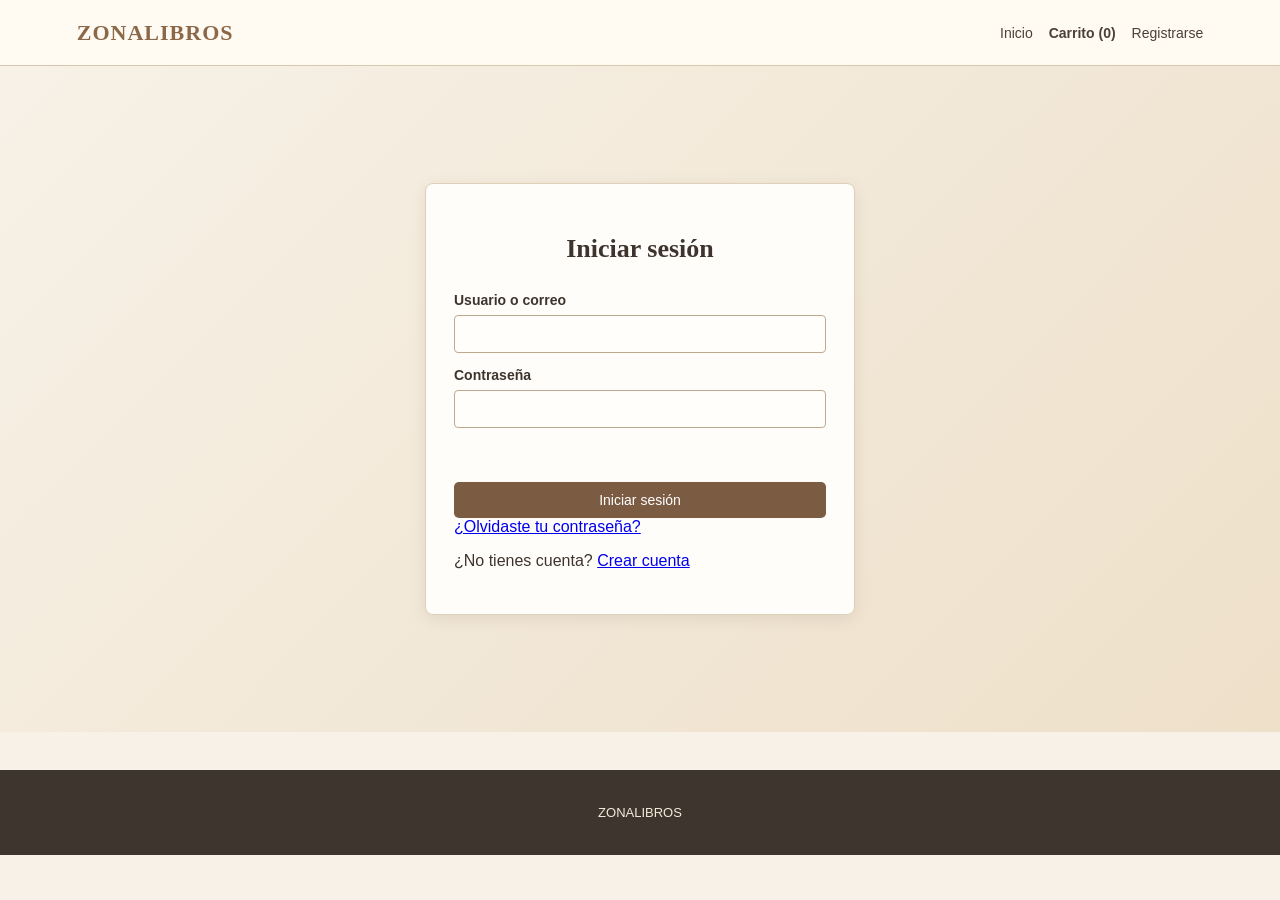
<file: admin.html>
<!DOCTYPE html>
<html lang="es">
<head>
    <meta charset="UTF-8">
    <meta name="viewport" content="width=device-width, initial-scale=1.0">
    <title>Administrador - ZONALIBROS</title>
    <link rel="stylesheet" href="styles.css">
    <script src="app.js" defer></script>
</head>
<body>
    <header class="header admin-header">
        <a class="logo" href="admin.html">ZONALIBROS ADMIN</a>
        <nav>
            <a href="#gestionLibros">Libros</a>
            <a href="#usuarios">Usuarios</a>
            <a href="#gestionVideo">Video</a>
            <a href="index.html">Ver tienda</a>
            <button id="cerrarSesion" class="boton-salir" type="button">Cerrar sesión</button>
        </nav>
    </header>

    <main class="admin-main">
        <section class="bienvenida admin-bienvenida">
            <span class="etiqueta">Panel de gestión</span>
            <h1>Administración de ZONALIBROS</h1>
            <p>Gestiona el catálogo clásico y los usuarios registrados.</p>
        </section>

        <section id="gestionLibros" class="panel">
            <h2>Administrar libros</h2>
            <form id="libroForm" class="formulario-libro">
                <input type="hidden" id="libroId">

                <label for="tituloLibro">Título</label>
                <input type="text" id="tituloLibro" required>

                <label for="autorLibro">Autor</label>
                <input type="text" id="autorLibro" required>

                <label for="editorialLibro">Editorial</label>
                <input type="text" id="editorialLibro" required>

                <label for="precioLibro">Precio</label>
                <input type="number" id="precioLibro" min="1" required>

                <label for="imagenLibro">Ruta o URL de imagen</label>
                <input type="text" id="imagenLibro" required>

                <label for="descripcionLibro">Descripción breve</label>
                <textarea id="descripcionLibro" rows="4" required></textarea>

                <div class="grupo-botones">
                    <button type="submit">Guardar libro</button>
                    <button type="button" id="cancelarEdicion" class="boton-secundario">Cancelar</button>
                </div>

                <p id="mensajeLibro" class="mensaje"></p>
            </form>

            <div id="listaAdminLibros" class="tabla-contenedor"></div>
        </section>

        <section id="usuarios" class="panel">
            <h2>Usuarios registrados</h2>
            <p class="texto-ayuda">Desde este panel también puedes eliminar cuentas registradas.</p>
            <div id="listaUsuarios" class="tabla-contenedor"></div>
        </section>

        <section id="gestionVideo" class="panel">
            <h2>Administrar video</h2>
            <p class="texto-ayuda">El video guardado aquí se mostrará en la página principal y en la vista del cliente.</p>

            <form id="videoForm" class="formulario-video">
                <label for="rutaVideo">Ruta o URL del video</label>
                <input type="text" id="rutaVideo" placeholder="videos/289640.mp4" required>
                <p class="texto-ayuda">Para cambiarlo por otro archivo local, copia el nuevo MP4 a la carpeta videos y escribe su ruta, por ejemplo: videos/nuevo-video.mp4</p>

                <div class="grupo-botones">
                    <button type="submit">Cambiar video</button>
                    <button type="button" id="eliminarVideo" class="boton-peligro">Eliminar video</button>
                    <button type="button" id="restaurarVideo" class="boton-secundario">Restaurar original</button>
                </div>

                <p id="mensajeVideo" class="mensaje"></p>
            </form>

            <div id="previewVideoAdmin" class="preview-video-admin">
                <h3>Vista previa</h3>
                <div class="video-marco">
                    <video class="video-dinamico" src="videos/289640.mp4" controls preload="metadata">
                        Tu navegador no puede reproducir este video.
                    </video>
                </div>
            </div>
        </section>
    </main>

    <footer>
        <p>ZONALIBROS - Panel Administrador</p>
    </footer>
</body>
</html>
</file>
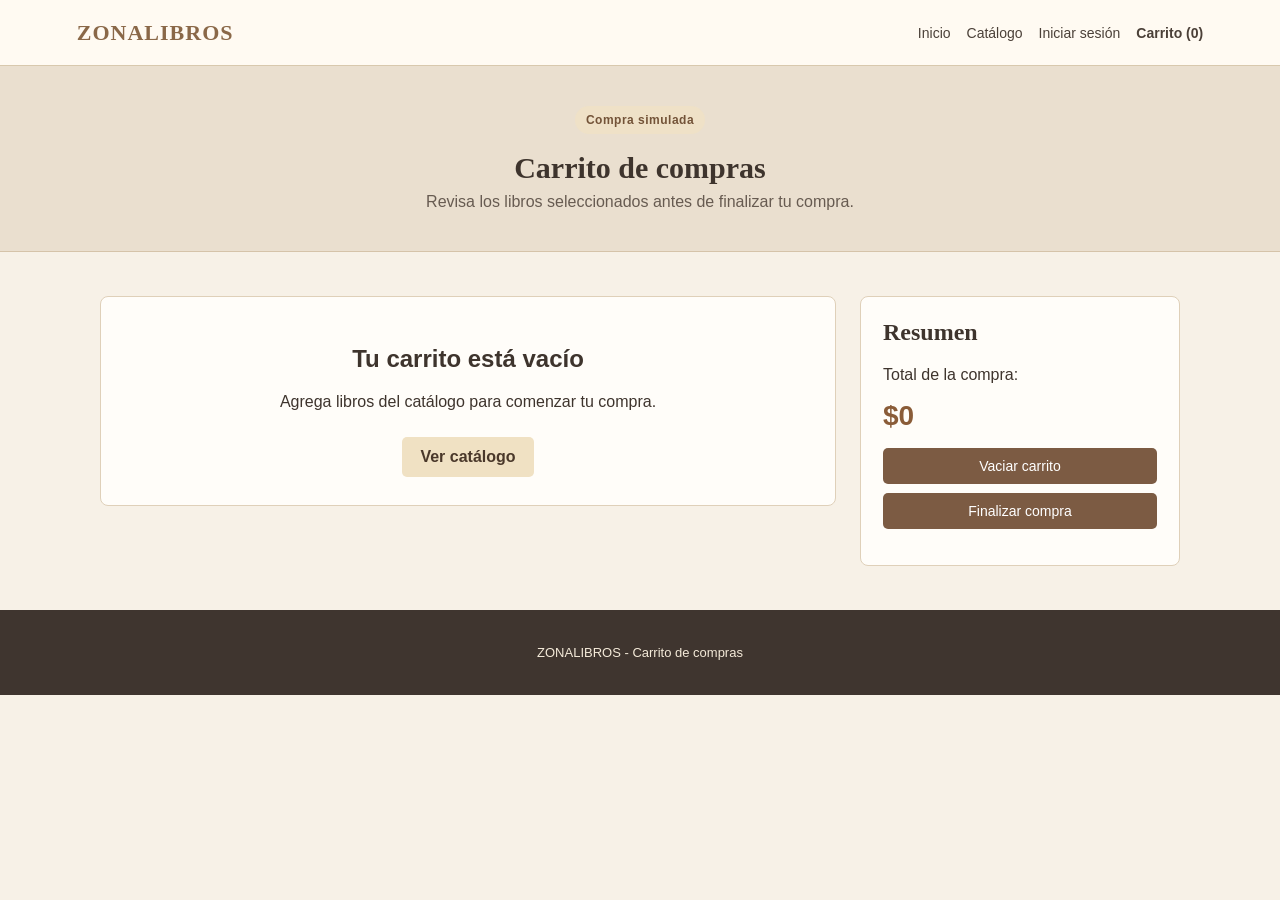
<file: carrito.html>
<!DOCTYPE html>
<html lang="es">
<head>
    <meta charset="UTF-8">
    <meta name="viewport" content="width=device-width, initial-scale=1.0">
    <title>Carrito - ZONALIBROS</title>
    <link rel="stylesheet" href="styles.css">
    <script src="app.js" defer></script>
</head>
<body>
    <header class="header">
        <a class="logo" href="index.html">ZONALIBROS</a>
        <nav>
            <a href="index.html">Inicio</a>
            <a href="index.html#catalogo">Catálogo</a>
            <a href="login.html">Iniciar sesión</a>
            <a href="carrito.html" class="enlace-carrito">Carrito (<span id="contadorCarrito">0</span>)</a>
        </nav>
    </header>

    <main>
        <section class="bienvenida carrito-bienvenida">
            <span class="etiqueta">Compra simulada</span>
            <h1>Carrito de compras</h1>
            <p>Revisa los libros seleccionados antes de finalizar tu compra.</p>
        </section>

        <section class="contenedor carrito-contenedor">
            <div id="listaCarrito"></div>

            <div class="resumen-carrito">
                <h2>Resumen</h2>
                <p>Total de la compra:</p>
                <p id="totalCarrito" class="total-carrito">$0</p>

                <div class="grupo-botones carrito-acciones">
                    <button type="button" onclick="vaciarCarrito()">Vaciar carrito</button>
                    <button type="button" onclick="finalizarCompra()">Finalizar compra</button>
                </div>

                <p id="mensajeCarrito" class="mensaje"></p>
            </div>
        </section>
    </main>

    <footer>
        <p>ZONALIBROS - Carrito de compras</p>
    </footer>
</body>
</html>
</file>
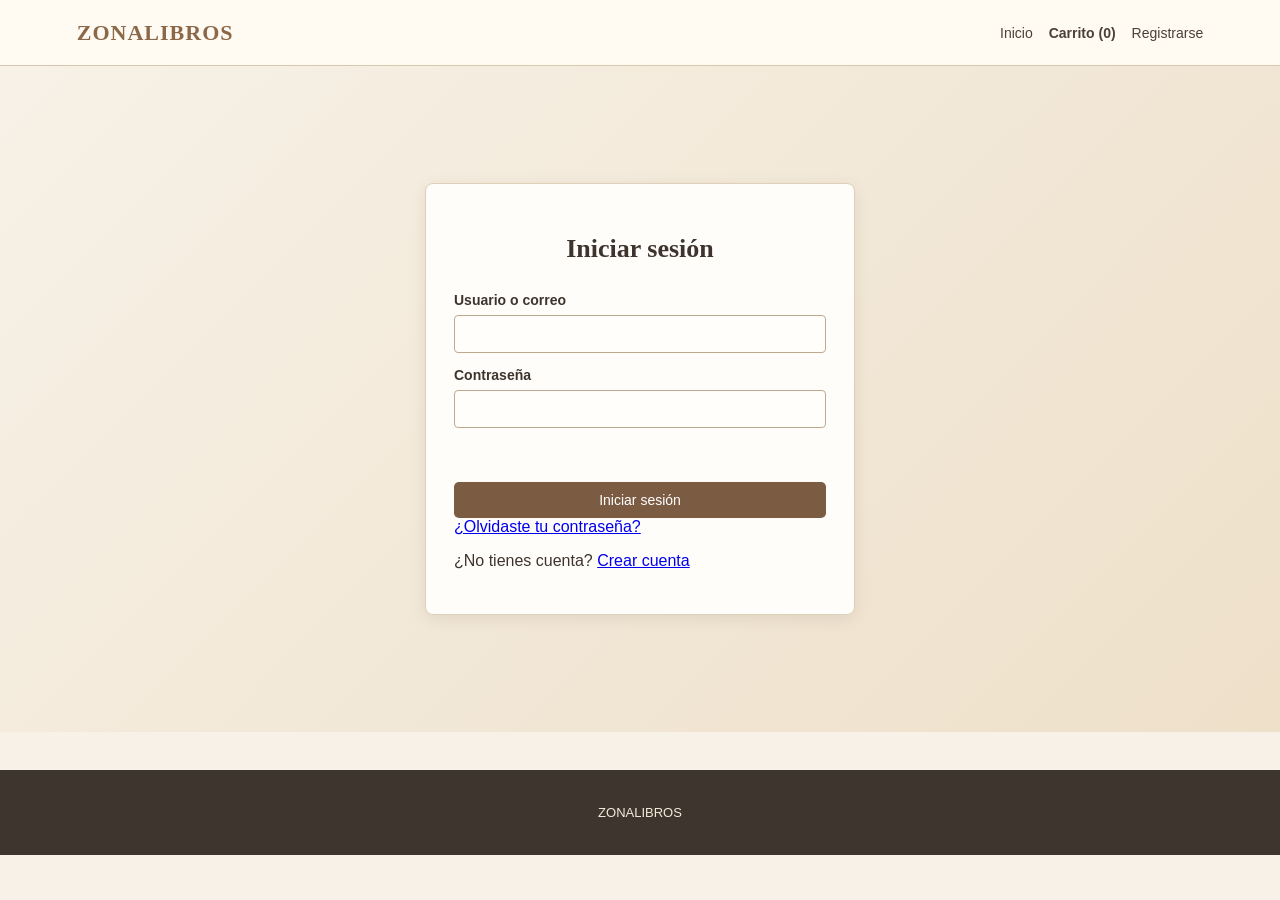
<file: cliente.html>
<!DOCTYPE html>
<html lang="es">
<head>
    <meta charset="UTF-8">
    <meta name="viewport" content="width=device-width, initial-scale=1.0">
    <title>Cliente - ZONALIBROS</title>
    <link rel="stylesheet" href="styles.css">
    <script src="app.js" defer></script>
</head>
<body>
    <header class="header">
        <a class="logo" href="cliente.html">ZONALIBROS</a>
        <nav>
            <a href="index.html">Inicio</a>
            <a href="#catalogoCliente">Catálogo</a>
            <a href="carrito.html" class="enlace-carrito">Carrito (<span id="contadorCarrito">0</span>)</a>
            <button id="cerrarSesion" class="boton-salir" type="button">Cerrar sesión</button>
        </nav>
    </header>

    <main>
        <section class="bienvenida">
            <span class="etiqueta">Área de cliente</span>
            <h1 id="bienvenidaCliente">Bienvenido a ZONALIBROS</h1>
            <p>Explora nuestra selección de grandes textos del mundo antiguo.</p>
        </section>

        <section id="catalogoCliente" class="contenedor">
            <div class="titulo-seccion">
                <p>Tu biblioteca clásica</p>
                <h2>Catálogo de libros</h2>
            </div>
            <div id="catalogoPublico" class="productos"></div>
        </section>

        <section id="video" class="seccion-video video-publico-seccion">
            <div class="titulo-seccion claro">
                <p>Una mirada al pasado</p>
                <h2>El Coloso de Rodas</h2>
            </div>
            <div class="video-marco">
                <video class="video-dinamico" src="videos/289640.mp4" controls preload="metadata">
                    Tu navegador no puede reproducir este video.
                </video>
            </div>
            <p class="texto-video">Recreación visual del Coloso de Rodas, una de las siete maravillas del mundo antiguo.</p>
        </section>
    </main>

    <div id="modalLibro" class="modal-libro">
        <div class="modal-contenido">
            <button type="button" class="cerrar-modal" onclick="cerrarDetalleLibro()">×</button>
            <img id="modalImagen" src="" alt="Portada del libro">
            <div>
                <p class="modal-etiqueta">Ficha del libro</p>
                <h2 id="modalTitulo"></h2>
                <p><strong>Autor:</strong> <span id="modalAutor"></span></p>
                <p><strong>Editorial:</strong> <span id="modalEditorial"></span></p>
                <p><strong>Precio:</strong> <span id="modalPrecio"></span></p>
                <p id="modalDescripcion"></p>
                <button type="button" id="modalAgregarCarrito">Agregar al carrito</button>
            </div>
        </div>
    </div>

    <footer>
        <p>ZONALIBROS - Vista Cliente</p>
    </footer>
</body>
</html>
</file>
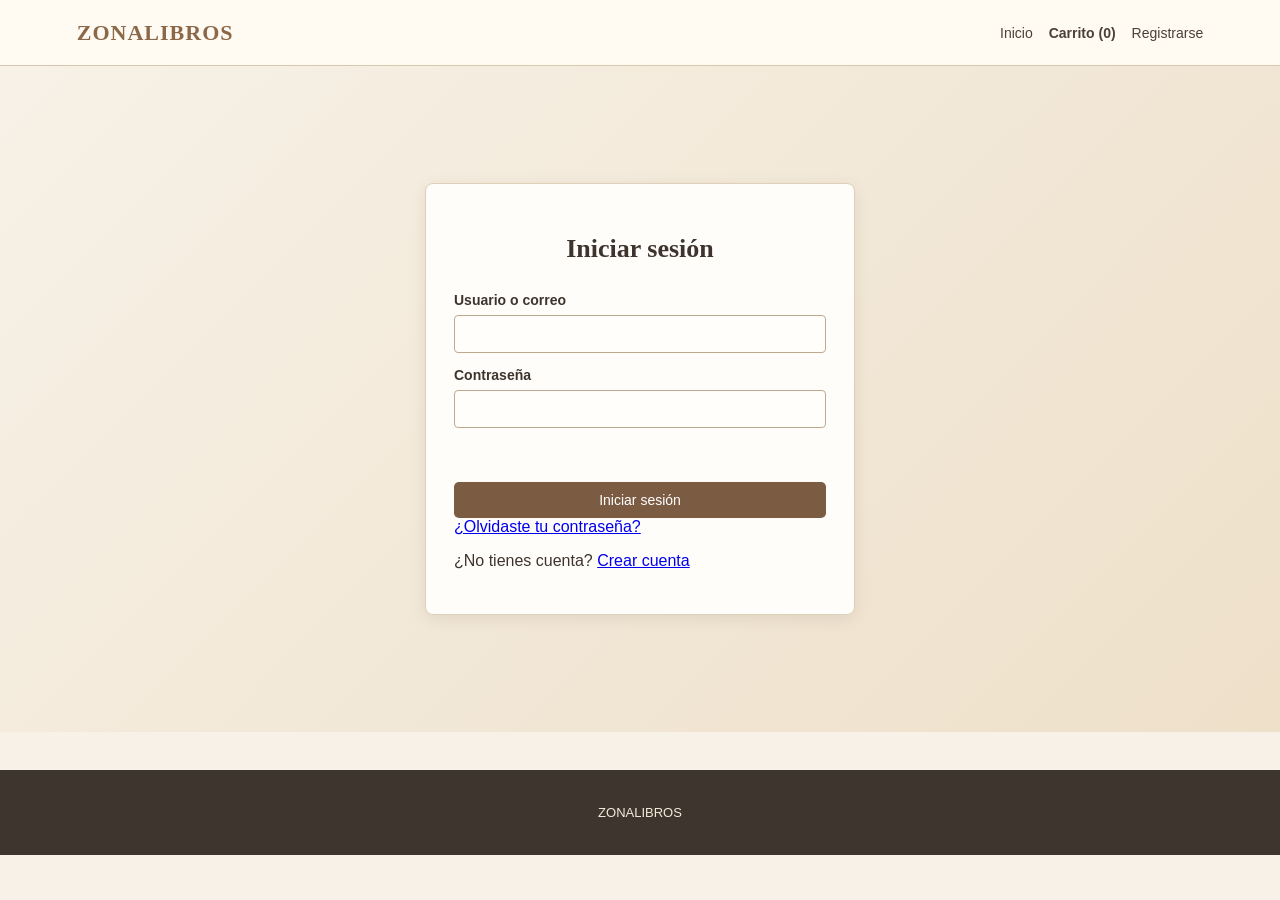
<file: login.html>
<!DOCTYPE html>
<html lang="es">

<head>
    <meta charset="UTF-8">
    <meta name="viewport" content="width=device-width, initial-scale=1.0">
    <title>Login - ZONALIBROS</title>
    <link rel="stylesheet" href="styles.css">
    <script src="app.js" defer></script>
</head>

<body>

    <header class="header">
        <a class="logo" href="index.html">ZONALIBROS</a>

        <nav>
            <a href="index.html">Inicio</a>
            <a href="carrito.html" class="enlace-carrito">Carrito (<span id="contadorCarrito">0</span>)</a>
            <a href="registro.html">Registrarse</a>
        </nav>
    </header>

    <main class="pagina-formulario">

        <section class="formulario-contenedor">

            <h1>Iniciar sesión</h1>

            <form id="loginForm">

                <label for="usuarioLogin">Usuario o correo</label>

                <input
                    type="text"
                    id="usuarioLogin"
                    autocomplete="username"
                    required>

                <label for="passwordLogin">Contraseña</label>

                <input
                    type="password"
                    id="passwordLogin"
                    autocomplete="current-password"
                    required>

                <p id="errorLogin" class="error"></p>

                <button type="submit">Iniciar sesión</button>

            </form>

            <a href="recuperar.html">¿Olvidaste tu contraseña?</a>

            <p>
                ¿No tienes cuenta?
                <a href="registro.html">Crear cuenta</a>
            </p>

        </section>

    </main>

    <footer>
        <p>ZONALIBROS</p>
    </footer>

</body>

</html>
</file>
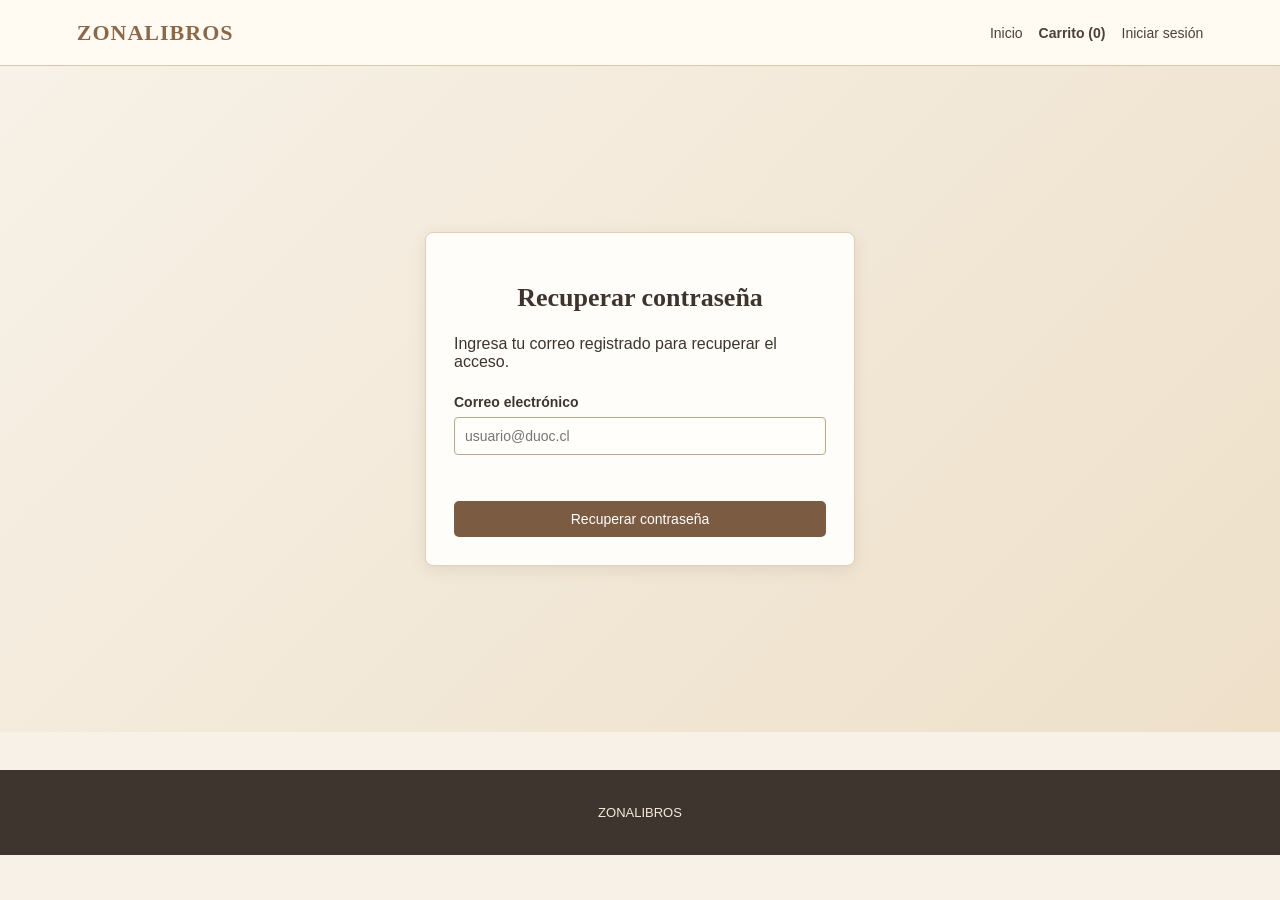
<file: recuperar.html>
<!DOCTYPE html>
<html lang="es">

<head>
    <meta charset="UTF-8">
    <meta name="viewport" content="width=device-width, initial-scale=1.0">
    <title>Recuperar contraseña - ZONALIBROS</title>
    <link rel="stylesheet" href="styles.css">
    <script src="app.js" defer></script>
</head>

<body>

    <header class="header">
        <a class="logo" href="index.html">ZONALIBROS</a>

        <nav>
            <a href="index.html">Inicio</a>
            <a href="carrito.html" class="enlace-carrito">Carrito (<span id="contadorCarrito">0</span>)</a>
            <a href="login.html">Iniciar sesión</a>
        </nav>
    </header>

    <main class="pagina-formulario">

        <section class="formulario-contenedor">

            <h1>Recuperar contraseña</h1>

            <p>
                Ingresa tu correo registrado para recuperar el acceso.
            </p>

            <form id="recuperarForm">

                <label for="correoRecuperar">Correo electrónico</label>

                <input
                    type="email"
                    id="correoRecuperar"
                    placeholder="usuario@duoc.cl"
                    required>

                <p id="mensajeRecuperar"></p>

                <button type="submit">
                    Recuperar contraseña
                </button>

            </form>

        </section>

    </main>

    <footer>
        <p>ZONALIBROS</p>
    </footer>

</body>

</html>
</file>
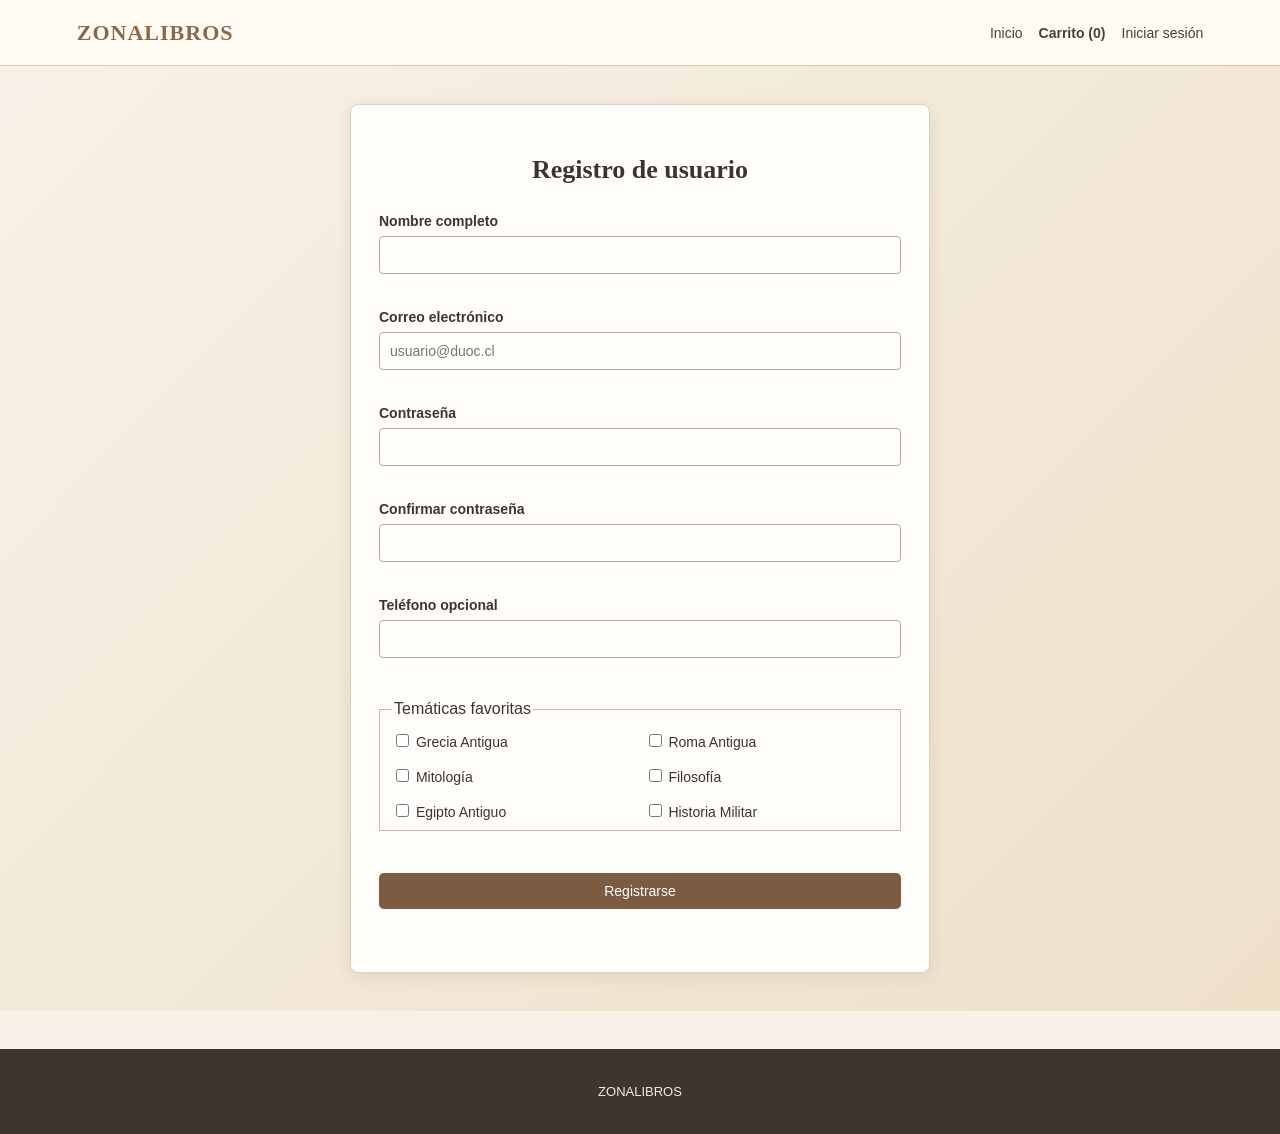
<file: registro.html>
<!DOCTYPE html>
<html lang="es">

<head>
    <meta charset="UTF-8">
    <meta name="viewport" content="width=device-width, initial-scale=1.0">
    <title>Registro - ZONALIBROS</title>
    <link rel="stylesheet" href="styles.css">
    <script src="app.js" defer></script>
</head>

<body>

    <header class="header">
        <a class="logo" href="index.html">ZONALIBROS</a>

        <nav>
            <a href="index.html">Inicio</a>
            <a href="carrito.html" class="enlace-carrito">Carrito (<span id="contadorCarrito">0</span>)</a>
            <a href="login.html">Iniciar sesión</a>
        </nav>
    </header>

    <main class="pagina-formulario">

        <section class="formulario-contenedor formulario-grande">

            <h1>Registro de usuario</h1>

            <form id="registroForm">

                <label for="nombre">Nombre completo</label>

                <input
                    type="text"
                    id="nombre"
                    maxlength="100"
                    autocomplete="name"
                    required>

                <span id="errorNombre" class="error"></span>

                <label for="correo">Correo electrónico</label>

                <input
                    type="email"
                    id="correo"
                    maxlength="60"
                    placeholder="usuario@duoc.cl"
                    autocomplete="email"
                    required>

                <span id="errorCorreo" class="error"></span>

                <label for="password">Contraseña</label>

                <input
                    type="password"
                    id="password"
                    autocomplete="new-password"
                    required>

                <span id="errorPassword" class="error"></span>

                <label for="confirmarPassword">
                    Confirmar contraseña
                </label>

                <input
                    type="password"
                    id="confirmarPassword"
                    autocomplete="new-password"
                    required>

                <span id="errorConfirmar" class="error"></span>

                <label for="telefono">Teléfono opcional</label>

                <input
                    type="tel"
                    id="telefono"
                    autocomplete="tel">

                <span id="errorTelefono" class="error"></span>

                <fieldset>

                    <legend>Temáticas favoritas</legend>

                    <label>
                        <input
                            type="checkbox"
                            name="genero"
                            value="Grecia Antigua">
                        Grecia Antigua
                    </label>

                    <label>
                        <input
                            type="checkbox"
                            name="genero"
                            value="Roma Antigua">
                        Roma Antigua
                    </label>

                    <label>
                        <input
                            type="checkbox"
                            name="genero"
                            value="Mitología">
                        Mitología
                    </label>

                    <label>
                        <input
                            type="checkbox"
                            name="genero"
                            value="Filosofía">
                        Filosofía
                    </label>

                    <label>
                        <input
                            type="checkbox"
                            name="genero"
                            value="Egipto Antiguo">
                        Egipto Antiguo
                    </label>

                    <label>
                        <input
                            type="checkbox"
                            name="genero"
                            value="Historia Militar">
                        Historia Militar
                    </label>

                </fieldset>

                <span id="errorGenero" class="error"></span>

                <button type="submit">Registrarse</button>

                <p id="mensajeRegistro" class="mensaje"></p>

            </form>

        </section>

    </main>

    <footer>
        <p>ZONALIBROS</p>
    </footer>

</body>

</html>
</file>
<file: styles.css>
* {
    box-sizing: border-box;
}

html {
    scroll-behavior: smooth;
}

body {
    margin: 0;
    font-family: Arial, sans-serif;
    background-color: #f7f1e7;
    color: #3e342d;
}

.header {
    background-color: #fffaf2;
    border-bottom: 1px solid #d8c8ad;
    min-height: 66px;
    padding: 11px 6%;
    display: flex;
    justify-content: space-between;
    align-items: center;
    gap: 18px;
    position: sticky;
    top: 0;
    z-index: 20;
}

.logo {
    color: #8a6848;
    font-family: Georgia, serif;
    font-size: 22px;
    font-weight: bold;
    letter-spacing: 1px;
    text-decoration: none;
}

nav {
    display: flex;
    align-items: center;
    gap: 16px;
    flex-wrap: wrap;
}

nav a {
    color: #4b4038;
    text-decoration: none;
    font-size: 14px;
}

nav a:hover {
    color: #9b6d43;
}

.boton-nav {
    background-color: #9b6d43;
    color: white;
    padding: 9px 13px;
    border-radius: 5px;
}

.boton-nav:hover {
    color: white;
    background-color: #7d5636;
}

.hero {
    min-height: 430px;
    background-image:
        linear-gradient(90deg, rgba(61, 48, 39, 0.78), rgba(61, 48, 39, 0.14)),
        url("img/grecia-hero.svg");
    background-size: cover;
    background-position: center;
    display: flex;
    align-items: center;
    padding: 54px 8%;
}

.hero-contenido {
    color: white;
    max-width: 650px;
}

.etiqueta {
    display: inline-block;
    background-color: #efe1c7;
    color: #735338;
    padding: 7px 11px;
    border-radius: 20px;
    font-size: 12px;
    font-weight: bold;
    letter-spacing: 0.5px;
    margin-bottom: 12px;
}

.hero h1 {
    font-family: Georgia, serif;
    font-size: 40px;
    line-height: 1.1;
    margin: 0 0 14px;
}

.hero p {
    font-size: 17px;
    line-height: 1.6;
    max-width: 580px;
}

.boton {
    display: inline-block;
    background-color: #f0e1c3;
    color: #4a382a;
    padding: 11px 18px;
    text-decoration: none;
    border-radius: 5px;
    font-weight: bold;
    margin-top: 10px;
}

.boton:hover {
    background-color: white;
}

.colecciones {
    width: 88%;
    max-width: 1080px;
    margin: -34px auto 42px;
    display: grid;
    grid-template-columns: repeat(3, 1fr);
    gap: 16px;
    position: relative;
}

.colecciones article {
    background-color: #fffdf8;
    border: 1px solid #ded0b9;
    border-radius: 8px;
    padding: 20px;
    text-align: center;
    box-shadow: 0 4px 14px rgba(75, 57, 42, 0.08);
}

.colecciones article span {
    color: #9b6d43;
    font-family: Georgia, serif;
    font-size: 24px;
    font-weight: bold;
}

.colecciones h3 {
    font-family: Georgia, serif;
    margin: 8px 0 5px;
}

.colecciones p {
    margin: 0;
    color: #6d625a;
    font-size: 14px;
}

.contenedor {
    width: 88%;
    max-width: 1080px;
    margin: 44px auto;
}

.titulo-seccion {
    text-align: center;
    margin-bottom: 24px;
}

.titulo-seccion p {
    color: #9b6d43;
    font-size: 12px;
    font-weight: bold;
    text-transform: uppercase;
    letter-spacing: 1.5px;
    margin-bottom: 5px;
}

.titulo-seccion h2,
.informacion h2,
.panel h2 {
    font-family: Georgia, serif;
    font-size: 28px;
    margin: 0;
}

.productos {
    display: grid;
    grid-template-columns: repeat(3, 1fr);
    gap: 20px;
}

.libro {
    background-color: #fffdf9;
    border: 1px solid #e1d4bf;
    border-radius: 8px;
    overflow: hidden;
    box-shadow: 0 3px 12px rgba(83, 62, 45, 0.09);
    transition: transform 0.2s;
}

.libro:hover {
    transform: translateY(-3px);
}

.libro img {
    width: 100%;
    height: 285px;
    object-fit: cover;
    background-color: #eee4d4;
}

.libro-contenido {
    padding: 16px;
}

.libro h3 {
    font-family: Georgia, serif;
    font-size: 19px;
    margin: 0 0 6px;
}

.libro-meta {
    color: #73675e;
    font-size: 13px;
    margin: 4px 0;
}

.precio {
    color: #8a5c38;
    font-size: 18px;
    font-weight: bold;
    margin: 12px 0;
}

.libro button {
    width: 100%;
}

button {
    background-color: #7c5b43;
    color: white;
    border: none;
    padding: 10px 15px;
    border-radius: 5px;
    cursor: pointer;
    font-size: 14px;
}

button:hover {
    background-color: #9b6d43;
}

.seccion-video {
    background-color: #54453a;
    color: white;
    text-align: center;
    padding: 46px 8%;
    margin-top: 55px;
}

.claro p {
    color: #ead8b8;
}

.video-marco {
    max-width: 880px;
    height: 470px;
    margin: 24px auto 16px;
    border: 8px solid #efe3ce;
    background-image: url("img/coloso.svg");
    background-size: cover;
    background-position: center;
    border-radius: 7px;
    overflow: hidden;
}

.video-marco video {
    width: 100%;
    height: 100%;
    object-fit: cover;
    border: 0;
    background-color: #1f1b18;
}

.texto-video {
    max-width: 760px;
    margin: 0 auto;
    color: #f1dfbf;
    font-size: 13px;
    line-height: 1.6;
}

.formulario-video {
    max-width: 720px;
    margin: 18px 0 26px;
}

.preview-video-admin {
    margin-top: 28px;
}

.preview-video-admin h3 {
    color: #5a4738;
    margin-bottom: 12px;
}

.preview-video-admin .video-marco {
    margin-left: 0;
    max-width: 760px;
    height: 420px;
}

.boton-peligro {
    background-color: #8f4b45;
}

.boton-peligro:hover {
    background-color: #a85951;
}

.informacion {
    max-width: 820px;
    margin: 48px auto;
    text-align: center;
    padding: 0 20px;
}

.informacion p {
    line-height: 1.7;
    color: #665b53;
}

footer {
    background-color: #3f352f;
    color: #f4ead9;
    text-align: center;
    padding: 22px;
    margin-top: 38px;
    font-size: 13px;
}

.pagina-formulario {
    min-height: 74vh;
    display: flex;
    justify-content: center;
    align-items: center;
    padding: 38px 20px;
    background: linear-gradient(135deg, #f7f1e7, #eee0c9);
}

.formulario-contenedor {
    background-color: #fffdf9;
    width: 100%;
    max-width: 430px;
    padding: 28px;
    border: 1px solid #dfd0b9;
    border-radius: 8px;
    box-shadow: 0 4px 16px rgba(79, 59, 43, 0.1);
}

.formulario-grande {
    max-width: 580px;
}

.formulario-contenedor h1 {
    text-align: center;
    font-family: Georgia, serif;
    font-size: 26px;
}

form {
    display: flex;
    flex-direction: column;
    gap: 7px;
}

label {
    font-weight: bold;
    margin-top: 7px;
    font-size: 14px;
}

input,
textarea {
    width: 100%;
    padding: 10px;
    border: 1px solid #bda98d;
    border-radius: 4px;
    font-size: 14px;
    background-color: #fffefb;
    font-family: Arial, sans-serif;
}

input:focus,
textarea:focus {
    outline: 2px solid #d4b789;
    border-color: #9b6d43;
}

fieldset {
    display: grid;
    grid-template-columns: repeat(2, 1fr);
    gap: 9px;
    margin: 14px 0;
    border: 1px solid #cbb99f;
}

fieldset label {
    font-weight: normal;
}

fieldset input {
    width: auto;
}

.error {
    color: #a63232;
    font-size: 13px;
    min-height: 14px;
}

.mensaje {
    color: #38734c;
    font-weight: bold;
    font-size: 14px;
}

.bienvenida {
    background-color: #eadfcf;
    text-align: center;
    padding: 40px 20px;
    border-bottom: 1px solid #d5c3a9;
}

.bienvenida h1 {
    font-family: Georgia, serif;
    font-size: 30px;
    margin: 5px 0 8px;
}

.bienvenida p {
    margin: 0;
    color: #675b51;
}

.admin-header {
    background-color: #4c4038;
}

.admin-header .logo,
.admin-header nav a {
    color: #f4e6cf;
}

.admin-main {
    width: 88%;
    max-width: 1080px;
    margin: auto;
}

.admin-bienvenida {
    margin-top: 28px;
    border-radius: 8px;
}

.panel {
    background-color: #fffdf9;
    margin: 28px 0;
    padding: 24px;
    border: 1px solid #dfd0b9;
    border-radius: 8px;
}

.formulario-libro {
    max-width: 620px;
    margin: 20px 0 32px;
}

.grupo-botones {
    display: flex;
    gap: 9px;
    margin-top: 8px;
}

.boton-secundario {
    background-color: #80776f;
}

.boton-salir {
    background-color: #8f4b45;
    margin: 0;
}

.texto-ayuda {
    color: #74675e;
    font-size: 13px;
}

.tabla-contenedor {
    overflow-x: auto;
}

table {
    width: 100%;
    border-collapse: collapse;
    font-size: 13px;
}

th,
td {
    border-bottom: 1px solid #e1d7ca;
    padding: 10px;
    text-align: left;
}

th {
    background-color: #6f5b4c;
    color: white;
}

.acciones {
    display: flex;
    gap: 5px;
    flex-wrap: wrap;
}

.acciones button {
    padding: 7px 9px;
    font-size: 12px;
}

.modal-libro {
    display: none;
    position: fixed;
    inset: 0;
    background-color: rgba(48, 38, 31, 0.72);
    z-index: 50;
    padding: 30px 16px;
    overflow-y: auto;
}

.modal-libro.activo {
    display: flex;
    justify-content: center;
    align-items: center;
}

.modal-contenido {
    width: 100%;
    max-width: 760px;
    background-color: #fffdf9;
    border-radius: 8px;
    padding: 22px;
    display: grid;
    grid-template-columns: 220px 1fr;
    gap: 24px;
    position: relative;
    border: 1px solid #d9c8ad;
}

.modal-contenido img {
    width: 100%;
    max-height: 330px;
    object-fit: cover;
}

.modal-contenido h2 {
    font-family: Georgia, serif;
    font-size: 27px;
    margin-top: 5px;
}

.modal-contenido p {
    line-height: 1.55;
}

.modal-etiqueta {
    color: #9b6d43;
    font-size: 12px;
    font-weight: bold;
    text-transform: uppercase;
}

.cerrar-modal {
    position: absolute;
    top: 10px;
    right: 10px;
    width: 34px;
    height: 34px;
    padding: 0;
    border-radius: 50%;
    background-color: #6b5544;
    font-size: 22px;
}

@media (max-width: 850px) {
    .productos {
        grid-template-columns: repeat(2, 1fr);
    }

    .colecciones {
        grid-template-columns: 1fr;
        margin-top: 24px;
    }

    .video-marco {
        height: 380px;
    }
}

@media (max-width: 650px) {
    .header {
        position: static;
        flex-direction: column;
    }

    nav {
        justify-content: center;
    }

    .hero {
        min-height: 390px;
    }

    .hero h1 {
        font-size: 31px;
    }

    .productos {
        grid-template-columns: 1fr;
    }

    fieldset {
        grid-template-columns: 1fr;
    }

    .modal-contenido {
        grid-template-columns: 1fr;
    }

    .modal-contenido img {
        max-width: 240px;
        margin: auto;
    }

    .video-marco {
        height: 300px;
    }
}


/* Diseño responsive final */
img,
video {
    max-width: 100%;
}

@media (max-width: 1024px) {
    .contenedor,
    .admin-main,
    .colecciones {
        width: 92%;
    }

    .productos {
        grid-template-columns: repeat(2, 1fr);
    }

    .hero {
        padding: 46px 6%;
    }

    .video-marco {
        width: 100%;
        height: auto;
        aspect-ratio: 16 / 9;
    }
}

@media (max-width: 768px) {
    .header {
        position: static;
        flex-direction: column;
        text-align: center;
        padding: 16px 5%;
    }

    nav {
        justify-content: center;
        gap: 10px;
    }

    .hero {
        min-height: auto;
        padding: 44px 7%;
    }

    .hero h1 {
        font-size: 31px;
    }

    .hero p {
        font-size: 16px;
    }

    .colecciones {
        grid-template-columns: 1fr;
        margin-top: 22px;
    }

    .productos {
        grid-template-columns: 1fr;
    }

    .libro img {
        height: 250px;
    }

    .pagina-formulario {
        align-items: flex-start;
        padding: 28px 15px;
    }

    .formulario-contenedor {
        width: 100%;
        max-width: 560px;
    }

    fieldset {
        grid-template-columns: 1fr;
    }

    .grupo-botones {
        flex-direction: column;
    }

    .grupo-botones button,
    .boton-salir {
        width: 100%;
    }

    .seccion-video {
        padding: 36px 5%;
    }

    .video-marco,
    .preview-video-admin .video-marco {
        max-width: 100%;
        height: auto;
        aspect-ratio: 16 / 9;
        border-width: 5px;
    }

    .tabla-contenedor {
        width: 100%;
        overflow-x: auto;
    }

    table {
        min-width: 650px;
    }

    .modal-libro.activo {
        align-items: flex-start;
    }

    .modal-contenido {
        grid-template-columns: 1fr;
    }

    .modal-contenido img {
        max-width: 240px;
        margin: auto;
    }
}

@media (max-width: 480px) {
    .logo {
        font-size: 20px;
    }

    nav {
        flex-direction: column;
        width: 100%;
    }

    nav a,
    .boton-nav,
    .boton-salir {
        width: 100%;
        text-align: center;
    }

    .hero h1 {
        font-size: 27px;
    }

    .contenedor,
    .admin-main {
        width: 94%;
    }

    .panel,
    .formulario-contenedor {
        padding: 20px;
    }

    .titulo-seccion h2,
    .informacion h2,
    .panel h2 {
        font-size: 24px;
    }

    .video-marco {
        border-width: 4px;
    }

    button {
        width: 100%;
    }
}


/* Carrito de compras */
.enlace-carrito {
    font-weight: bold;
}

.botones-libro {
    display: grid;
    grid-template-columns: 1fr;
    gap: 8px;
}

.carrito-contenedor {
    display: grid;
    grid-template-columns: 1fr 320px;
    gap: 24px;
    align-items: start;
}

.carrito-vacio {
    background-color: #fffdf9;
    border: 1px solid #dfd0b9;
    border-radius: 8px;
    padding: 28px;
    text-align: center;
}

.item-carrito {
    background-color: #fffdf9;
    border: 1px solid #dfd0b9;
    border-radius: 8px;
    padding: 16px;
    margin-bottom: 16px;
    display: grid;
    grid-template-columns: 120px 1fr 120px 150px;
    gap: 16px;
    align-items: center;
}

.item-carrito img {
    width: 120px;
    height: 160px;
    object-fit: cover;
    background-color: #eee4d4;
    border-radius: 5px;
}

.item-carrito h3 {
    font-family: Georgia, serif;
    margin: 0 0 8px;
}

.item-carrito p {
    margin: 5px 0;
    color: #665b53;
    font-size: 14px;
}

.cantidad-carrito {
    display: flex;
    align-items: center;
    justify-content: center;
    gap: 8px;
}

.cantidad-carrito button {
    width: 34px;
    height: 34px;
    padding: 0;
}

.cantidad-carrito span {
    min-width: 28px;
    text-align: center;
    font-weight: bold;
}

.subtotal-carrito {
    text-align: right;
}

.subtotal-carrito strong {
    display: block;
    color: #8a5c38;
    font-size: 18px;
    margin-bottom: 10px;
}

.resumen-carrito {
    background-color: #fffdf9;
    border: 1px solid #dfd0b9;
    border-radius: 8px;
    padding: 22px;
    position: sticky;
    top: 86px;
}

.resumen-carrito h2 {
    font-family: Georgia, serif;
    margin-top: 0;
}

.total-carrito {
    color: #8a5c38;
    font-size: 28px;
    font-weight: bold;
    margin: 8px 0 16px;
}

.carrito-acciones {
    flex-direction: column;
}

.carrito-acciones button {
    width: 100%;
}

@media (max-width: 900px) {
    .carrito-contenedor {
        grid-template-columns: 1fr;
    }

    .resumen-carrito {
        position: static;
    }

    .item-carrito {
        grid-template-columns: 100px 1fr;
    }

    .cantidad-carrito,
    .subtotal-carrito {
        grid-column: 1 / 3;
        justify-content: flex-start;
        text-align: left;
    }
}

@media (max-width: 520px) {
    .item-carrito {
        grid-template-columns: 1fr;
        text-align: center;
    }

    .item-carrito img {
        margin: auto;
    }

    .cantidad-carrito,
    .subtotal-carrito {
        grid-column: auto;
        justify-content: center;
        text-align: center;
    }
}
</file>
